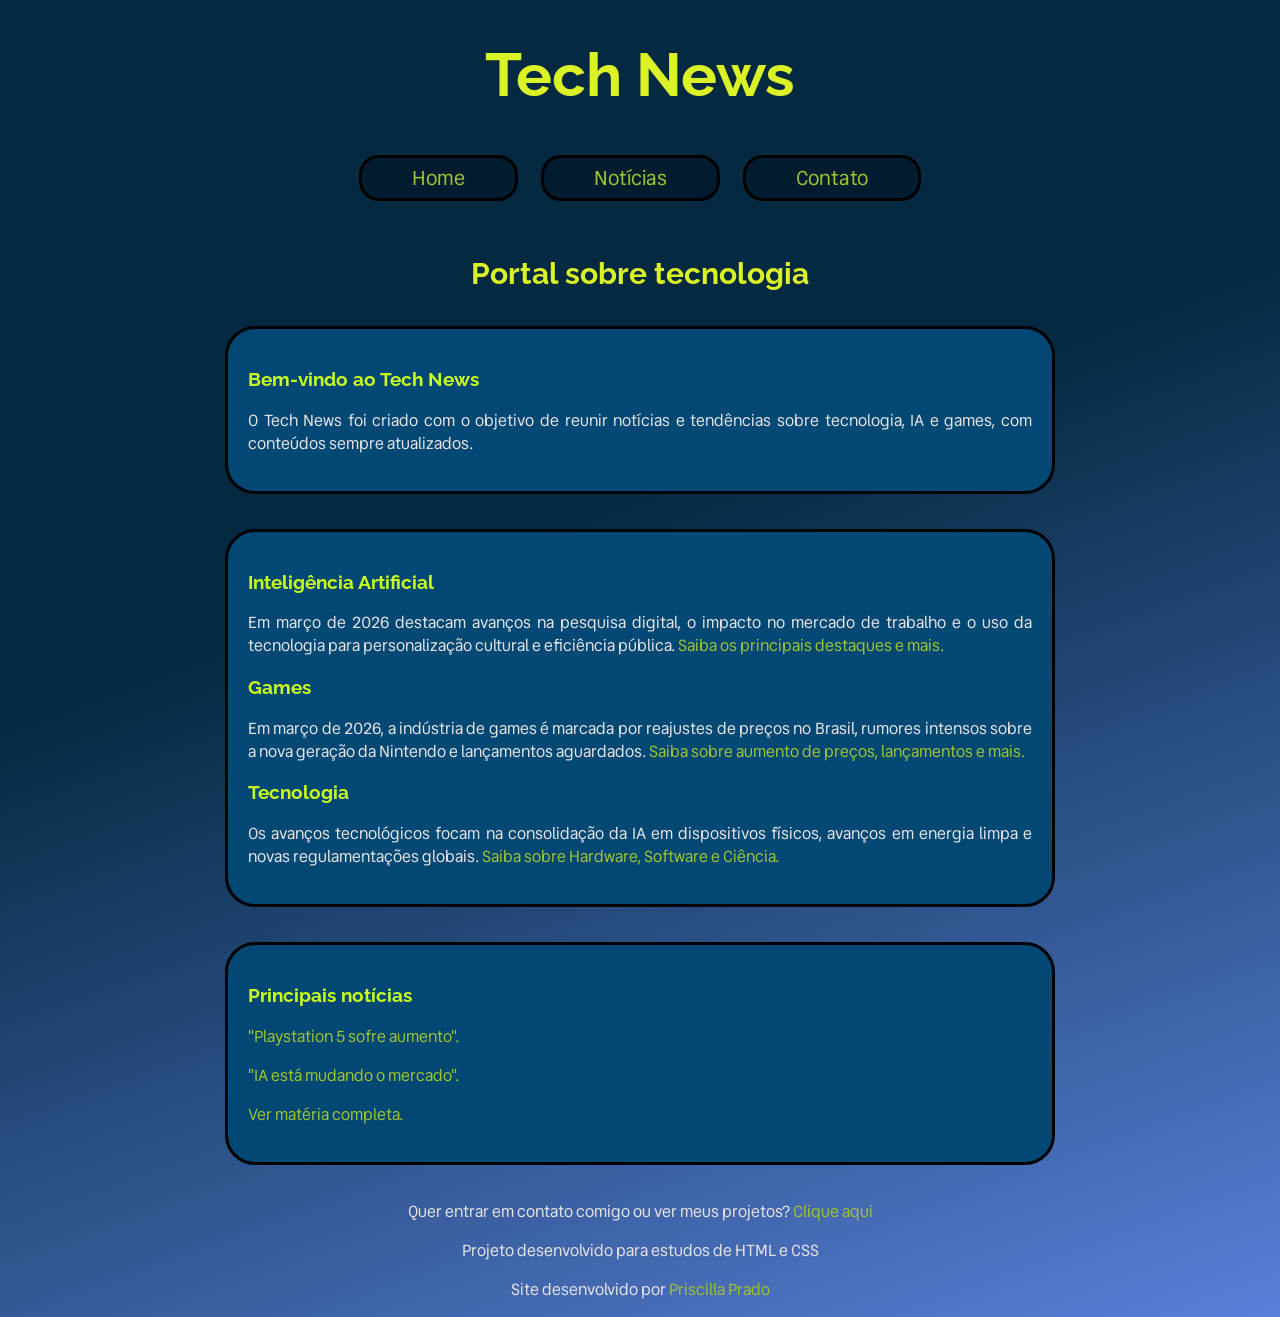
<file: index.html>
<!DOCTYPE html>
<html lang="pt-br">
<head>
    <meta charset="UTF-8">
    <meta name="viewport" content="width=device-width, initial-scale=1.0">
    <link rel="shortcut icon" href="favicon/favicon.png" type="image/png">
    <title>Home | Tech News</title>
    <link rel="stylesheet" href="style.css">
</head>
<body>
    <div class="container">
        <header>
            <h1 id="titulo">Tech News</h1>
            <nav id="menu">
                <a href="home.html">Home</a>
                <a href="noticias.html">Notícias</a>
                <a href="contato.html">Contato</a>
            </nav>
        </header>
        <main>
            <section>
                <h2 id="h2principal">Portal sobre tecnologia</h2>
                <article class="artigos">
                    <h3>Bem-vindo ao Tech News</h3>
                    <p>
                        O Tech News foi criado com o objetivo de reunir notícias e tendências sobre tecnologia, IA e games, com conteúdos sempre atualizados.
                    </p>
                </article>
            <section>
                <article class="artigos">
                    <h3>Inteligência Artificial</h3>
                    <p>
                        Em março de 2026 destacam avanços na pesquisa digital, o impacto no mercado de trabalho e o uso da tecnologia para personalização cultural e eficiência pública. <a href="noticias.html">Saiba os principais destaques e mais.</a>
                    </p>
                    <h3>Games</h3>
                    <p>
                        Em março de 2026, a indústria de games é marcada por reajustes de preços no Brasil, rumores intensos sobre a nova geração da Nintendo e lançamentos aguardados. <a href="noticias.html">Saiba sobre aumento de preços, lançamentos e mais.</a>
                    </p>
                    <h3>Tecnologia</h3>
                    <p>
                        Os avanços tecnológicos focam na consolidação da IA em dispositivos físicos, avanços em energia limpa e novas regulamentações globais. <a href="noticias.html">Saiba sobre Hardware, Software e Ciência.</a>
                    </p>
                </article>
            </section>
            <section>
                <article class="artigos">
                    <h3>Principais notícias</h3>
                    <p>
                        <a href="noticias.html">"Playstation 5 sofre aumento".</a>
                    </p>
                    <p>
                        <a href="noticias.html">"IA está mudando o mercado".</a>
                    </p>
                    <p>
                        <a href="noticias.html">Ver matéria completa.</a>
                    </p>
                </article>
            </section>
        </main>
        <footer>
            <p>
                Quer entrar em contato comigo ou ver meus projetos? <a href="contato.html">Clique aqui</a>
            </p>
            <p>
                Projeto desenvolvido para estudos de HTML e CSS
            </p>
            <p>
                Site desenvolvido por <a href="https://www.instagram.com/prado.pry/">Priscilla Prado</a>
            </p>
        </footer>
    </div>
</body>
</html>
</file>
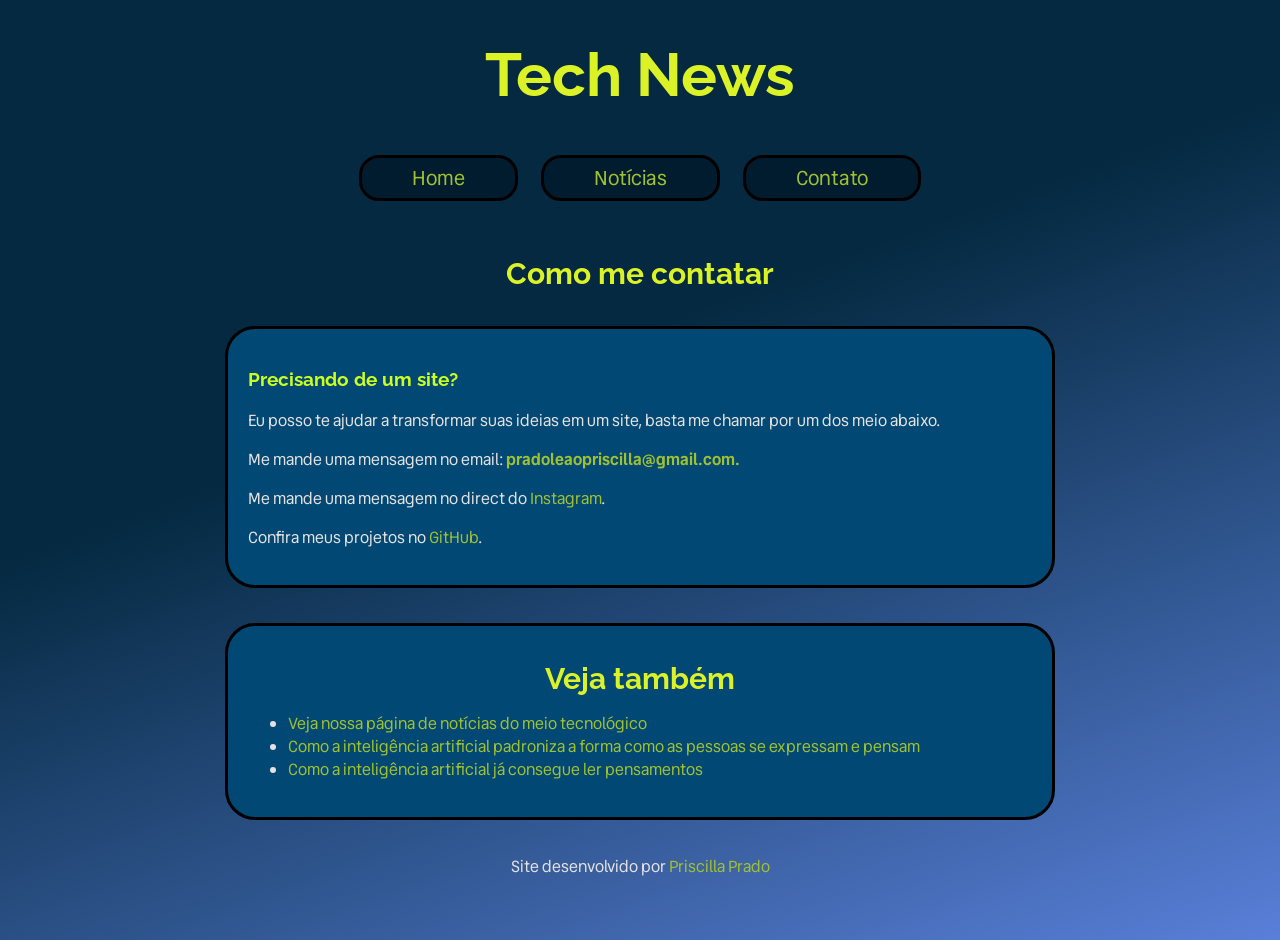
<file: contato.html>
<!DOCTYPE html>
<html lang="pt-br">
<head>
    <meta charset="UTF-8">
    <meta name="viewport" content="width=device-width, initial-scale=1.0">
    <link rel="shortcut icon" href="favicon/favicon.png" type="image/png">
    <title>Contato | Tech News</title>
    <link rel="stylesheet" href="style.css">
</head>
<body>
    <div class="container">
        <header>
            <h1 id="titulo">Tech News</h1>
            <nav id="menu">
                <a href="index.html">Home</a>
                <a href="noticias.html">Notícias</a>
                <a href="contato.html">Contato</a>
            </nav>
        </header>
        <main >
            <section>
                <h2 id="h2principal">Como me contatar</h2>
                <article class="artigos">
                    <h3>Precisando de um site?</h3>
                    <p>
                        Eu posso te ajudar a transformar suas ideias em um site, basta me chamar por um dos meio abaixo.
                    </p>
                    <p>
                        Me mande uma mensagem no email: <strong>pradoleaopriscilla@gmail.com.</strong>
                    </p>
                    <p>
                        Me mande uma mensagem no direct do <a href="https://www.instagram.com/prado.pry/" target="_blank">Instagram</a>.
                    </p>
                    <p>
                        Confira meus projetos no <a href="https://github.com/prado-priscilla">GitHub</a>.
                    </p>
                </article>
            </section>
            <aside>
                <h2>Veja também</h2>
                <ul>
                    <li>
                        <a href="noticias.html">Veja nossa página de notícias do meio tecnológico</a>
                    </li>
                    <li>
                        <a href="https://g1.globo.com/bemestar/blog/longevidade-modo-de-usar/post/2026/03/24/como-a-inteligencia-artificial-padroniza-a-forma-como-as-pessoas-se-expressam-e-pensam.ghtml" target="_blank">Como a inteligência artificial padroniza a forma como as pessoas se expressam e pensam</a>
                    </li>
                    <li>
                        <a href="https://g1.globo.com/inovacao/noticia/2026/03/22/como-a-inteligencia-artificial-ja-consegue-ler-pensamentos.ghtml" target="_blank">Como a inteligência artificial já consegue ler pensamentos</a>
                    </li>
                </ul>
            </aside>
        </main>
        <footer>
            <p>Site desenvolvido por <a href="https://www.instagram.com/prado.pry/">Priscilla Prado</a></p>
        </footer>
    </div>
</body>
</html>
</file>
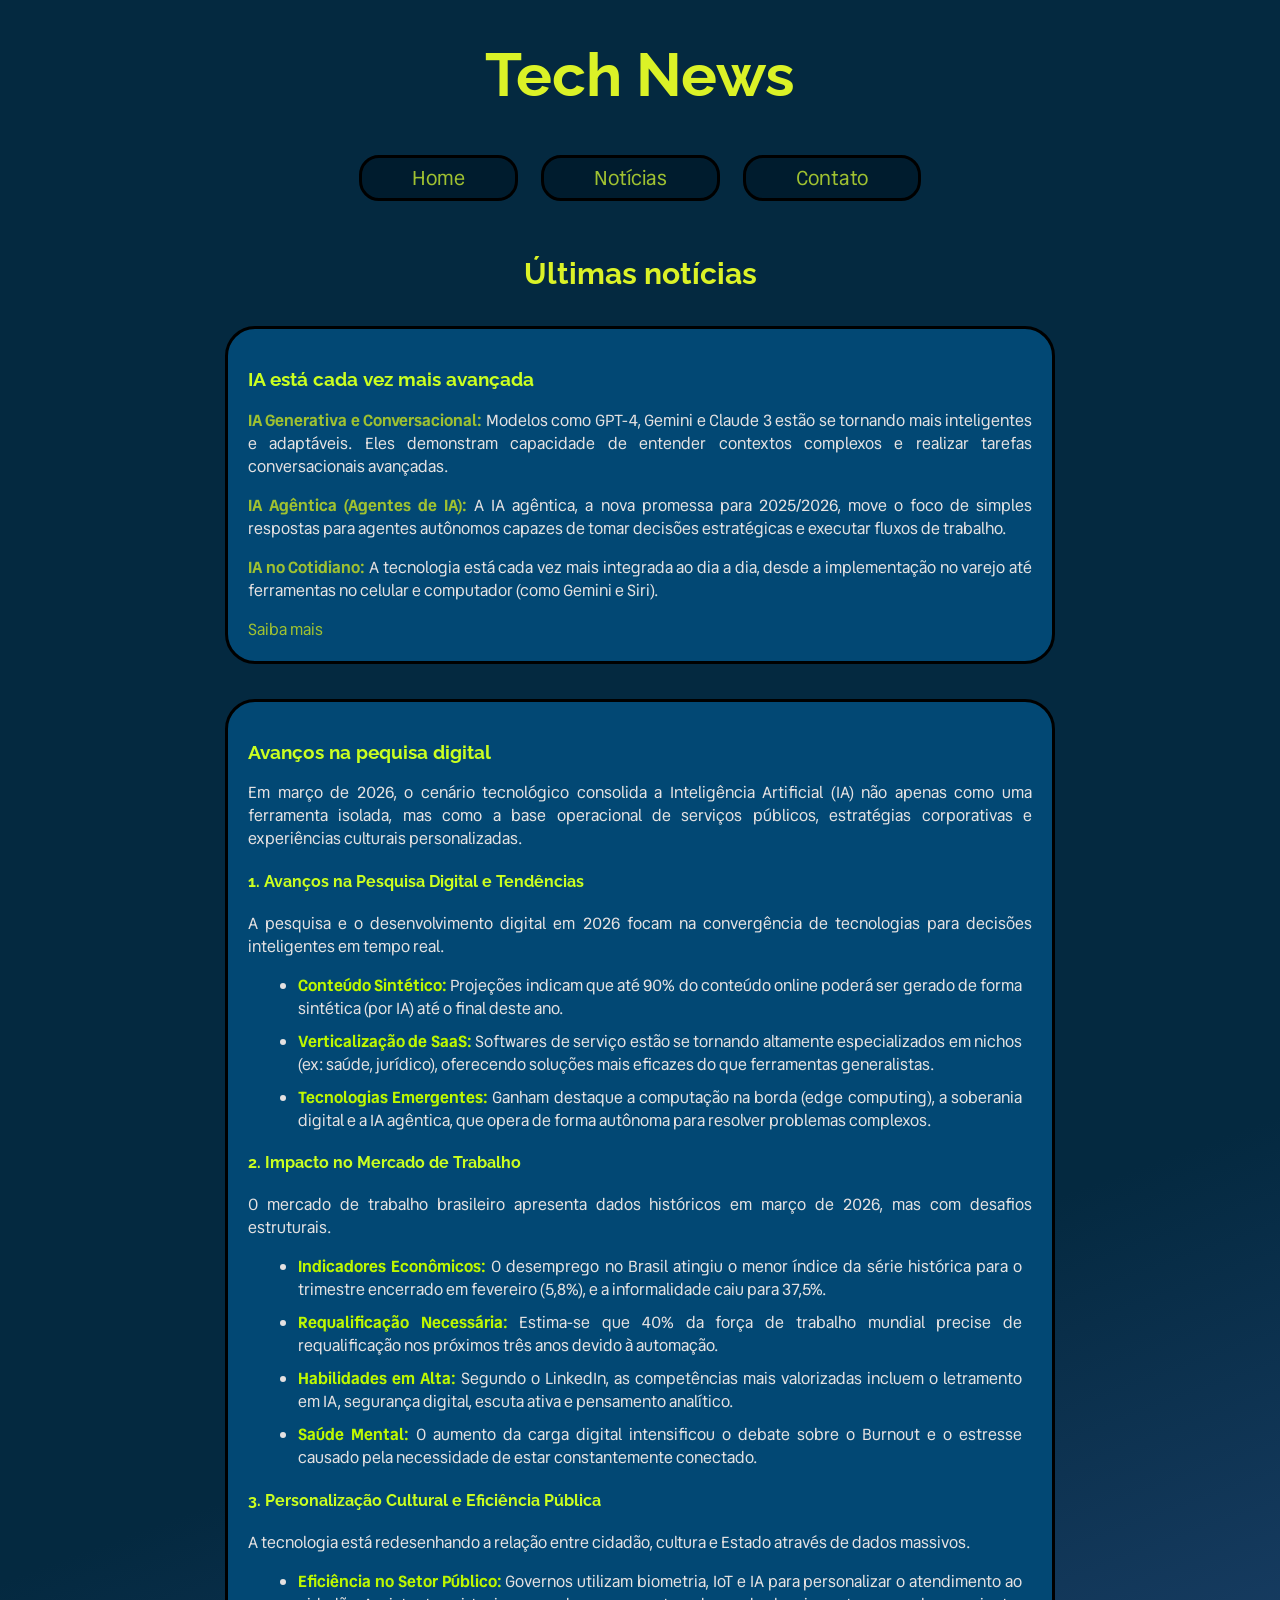
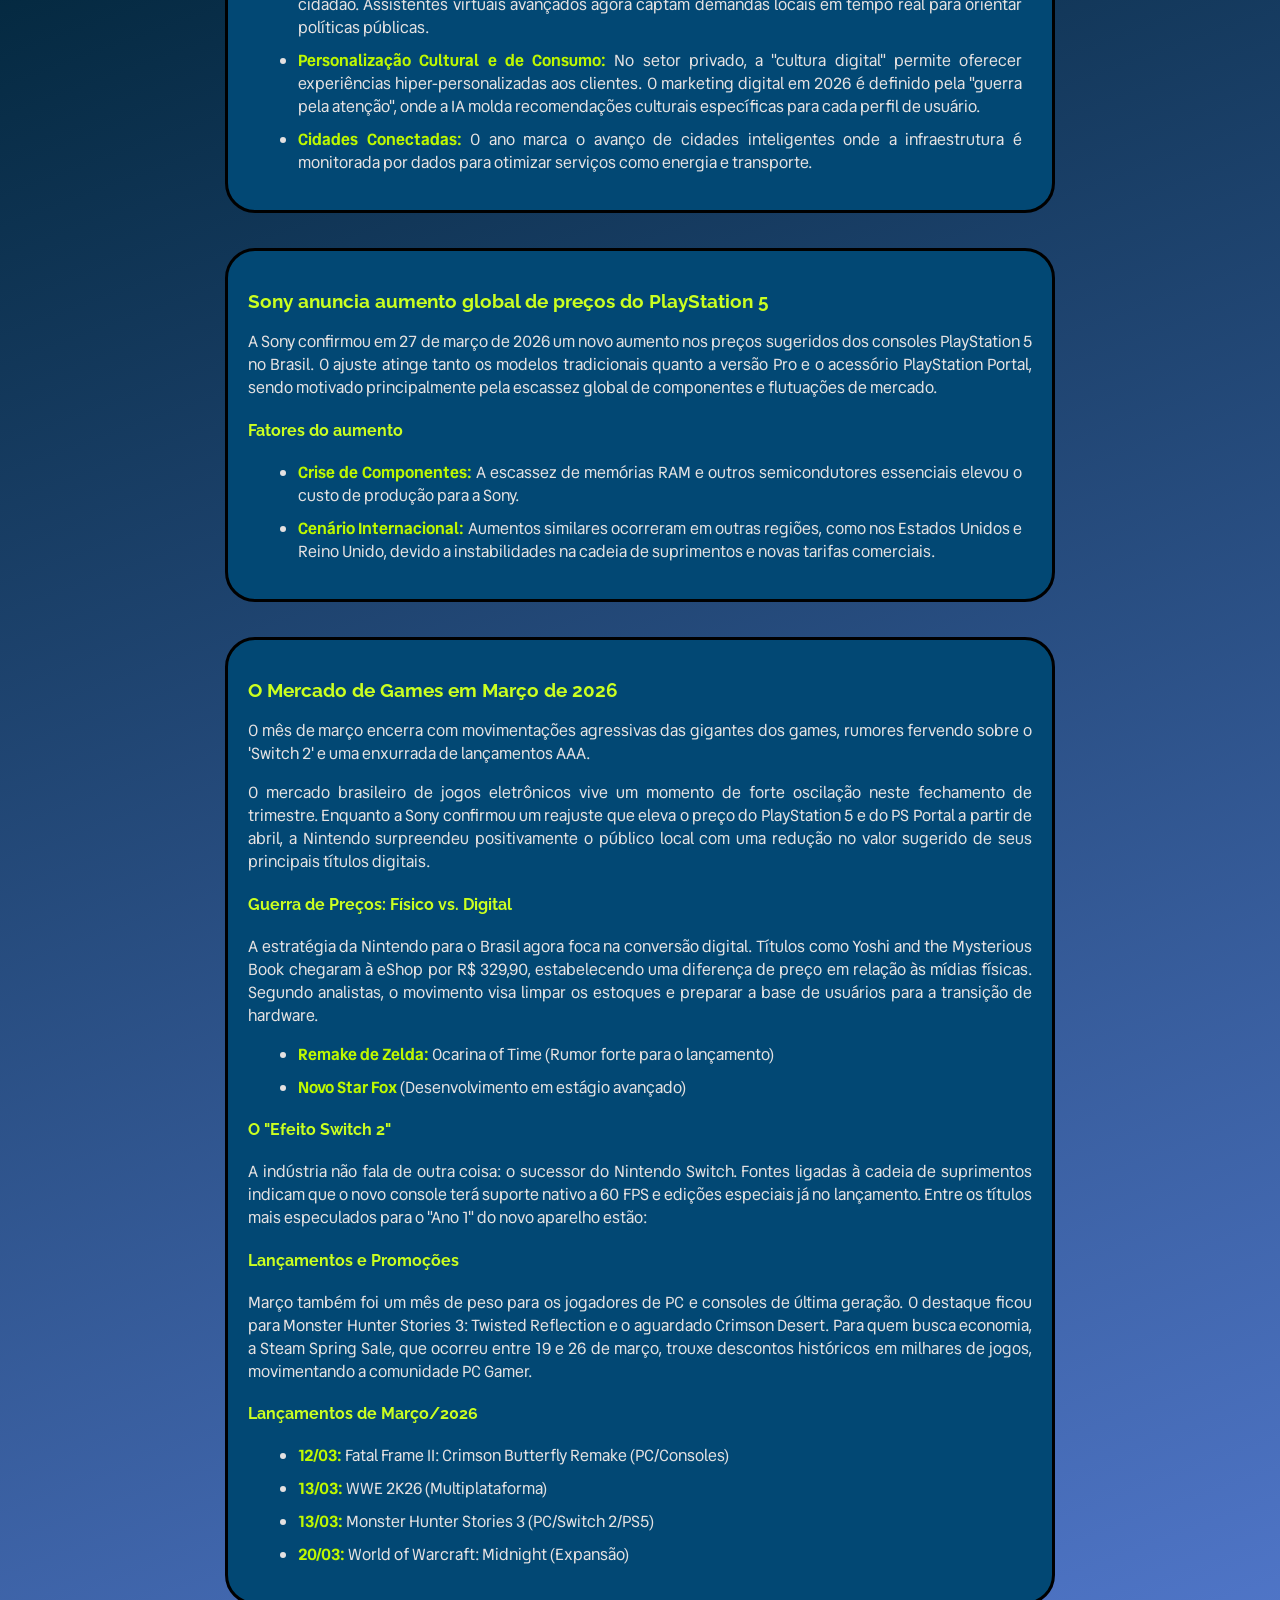
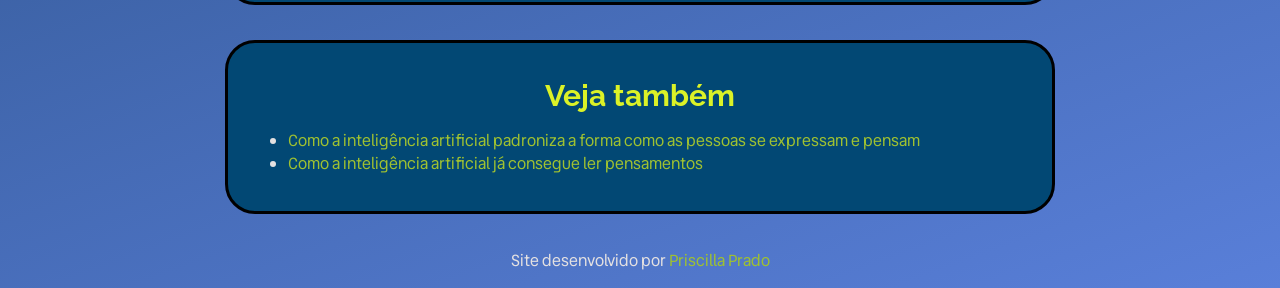
<file: noticias.html>
<!DOCTYPE html>
<html lang="pt-br">
<head>
    <meta charset="UTF-8">
    <meta name="viewport" content="width=device-width, initial-scale=1.0">
    <link rel="shortcut icon" href="favicon/favicon.png" type="image/png">
    <title>Notícias | Tech News</title>
    <link rel="stylesheet" href="style.css">
</head>
<body>
    <div class="container">
        <header>
            <h1 id="titulo">Tech News</h1>
            <nav id="menu">
                <a href="index.html">Home</a>
                <a href="noticias.html">Notícias</a>
                <a href="contato.html">Contato</a>
            </nav>
        </header>
        <main>
            <section>
                <h2 id="h2principal">Últimas notícias</h2>
                <article class="artigos">
                    <h3>IA está cada vez mais avançada</h3>
                    <p>
                        <strong>IA Generativa e Conversacional:</strong> Modelos como GPT-4, Gemini e Claude 3 estão se tornando mais inteligentes e adaptáveis. Eles demonstram capacidade de entender contextos complexos e realizar tarefas conversacionais avançadas.
                    </p>
                    <p>
                        <strong>IA Agêntica (Agentes de IA):</strong> A IA agêntica, a nova promessa para 2025/2026, move o foco de simples respostas para agentes autônomos capazes de tomar decisões estratégicas e executar fluxos de trabalho.
                    </p>
                    <p>
                        <strong>IA no Cotidiano:</strong> A tecnologia está cada vez mais integrada ao dia a dia, desde a implementação no varejo até ferramentas no celular e computador (como Gemini e Siri).
                    </p>
                    <a href="https://share.google/EMSXiHvzlUwY8k7Sp" target="_blank">Saiba mais</a>
                </article>
                <article class="artigos">
                    <h3>Avanços na pequisa digital</h3>
                    <p>
                        Em março de 2026, o cenário tecnológico consolida a Inteligência Artificial (IA) não apenas como uma ferramenta isolada, mas como a base operacional de serviços públicos, estratégias corporativas e experiências culturais personalizadas.
                    </p>
                    <h4>1. Avanços na Pesquisa Digital e Tendências</h4>
                    <p>
                        A pesquisa e o desenvolvimento digital em 2026 focam na convergência de tecnologias para decisões inteligentes em tempo real.
                    </p>
                    <ul>
                        <li class="lista">
                            <strong>Conteúdo Sintético:</strong> Projeções indicam que até 90% do conteúdo online poderá ser gerado de forma sintética (por IA) até o final deste ano.
                        </li>
                        <li class="lista">
                            <strong>Verticalização de SaaS:</strong> Softwares de serviço estão se tornando altamente especializados em nichos (ex: saúde, jurídico), oferecendo soluções mais eficazes do que ferramentas generalistas.
                        </li>
                        <li class="lista">
                            <strong>Tecnologias Emergentes:</strong> Ganham destaque a computação na borda (edge computing), a soberania digital e a IA agêntica, que opera de forma autônoma para resolver problemas complexos. 
                        </li>
                    </ul>
                    <h4>2. Impacto no Mercado de Trabalho</h4>
                    <p>
                        O mercado de trabalho brasileiro apresenta dados históricos em março de 2026, mas com desafios estruturais. 
                    </p>
                    <ul>
                        <li class="lista">
                            <strong>Indicadores Econômicos:</strong> O desemprego no Brasil atingiu o menor índice da série histórica para o trimestre encerrado em fevereiro (5,8%), e a informalidade caiu para 37,5%.
                        </li>
                        <li class="lista">
                            <strong>Requalificação Necessária:</strong> Estima-se que 40% da força de trabalho mundial precise de requalificação nos próximos três anos devido à automação.
                        </li>
                        <li class="lista">
                            <strong>Habilidades em Alta:</strong> Segundo o LinkedIn, as competências mais valorizadas incluem o letramento em IA, segurança digital, escuta ativa e pensamento analítico.
                        </li>
                        <li class="lista">
                            <strong>Saúde Mental:</strong> O aumento da carga digital intensificou o debate sobre o Burnout e o estresse causado pela necessidade de estar constantemente conectado.
                        </li>
                    </ul>
                    <h4>3. Personalização Cultural e Eficiência Pública</h4>
                    <p>
                        A tecnologia está redesenhando a relação entre cidadão, cultura e Estado através de dados massivos.
                    </p>
                    <ul>
                        <li class="lista">
                            <strong>Eficiência no Setor Público:</strong> Governos utilizam biometria, IoT e IA para personalizar o atendimento ao cidadão. Assistentes virtuais avançados agora captam demandas locais em tempo real para orientar políticas públicas.
                        </li>
                        <li class="lista">
                            <strong>Personalização Cultural e de Consumo:</strong> No setor privado, a "cultura digital" permite oferecer experiências hiper-personalizadas aos clientes. O marketing digital em 2026 é definido pela "guerra pela atenção", onde a IA molda recomendações culturais específicas para cada perfil de usuário.
                        </li>
                        <li class="lista">
                            <strong>Cidades Conectadas:</strong> O ano marca o avanço de cidades inteligentes onde a infraestrutura é monitorada por dados para otimizar serviços como energia e transporte.
                        </li>
                    </ul>
                </article>
                <article class="artigos">
                    <h3>Sony anuncia aumento global de preços do PlayStation 5</h3>
                    <p>
                        A Sony confirmou em 27 de março de 2026 um novo aumento nos preços sugeridos dos consoles PlayStation 5 no Brasil. O ajuste atinge tanto os modelos tradicionais quanto a versão Pro e o acessório PlayStation Portal, sendo motivado principalmente pela escassez global de componentes e flutuações de mercado.
                    </p>
                    <h4>Fatores do aumento</h4>
                    <ul>
                        <li class="lista">
                            <strong>Crise de Componentes:</strong> A escassez de memórias RAM e outros semicondutores essenciais elevou o custo de produção para a Sony.
                        </li>
                        <li class="lista">
                            <strong>Cenário Internacional:</strong> Aumentos similares ocorreram em outras regiões, como nos Estados Unidos e Reino Unido, devido a instabilidades na cadeia de suprimentos e novas tarifas comerciais.
                        </li>
                    </ul>
                </article>
                <article class="artigos">
                    <h3>O Mercado de Games em Março de 2026</h3>
                    <p>
                        O mês de março encerra com movimentações agressivas das gigantes dos games, rumores fervendo sobre o 'Switch 2' e uma enxurrada de lançamentos AAA.
                    </p>
                    <p>
                        O mercado brasileiro de jogos eletrônicos vive um momento de forte oscilação neste fechamento de trimestre. Enquanto a Sony confirmou um reajuste que eleva o preço do PlayStation 5 e do PS Portal a partir de abril, a Nintendo surpreendeu positivamente o público local com uma redução no valor sugerido de seus principais títulos digitais.
                    </p>
                    <h4>Guerra de Preços: Físico vs. Digital</h4>
                    <p>
                        A estratégia da Nintendo para o Brasil agora foca na conversão digital. Títulos como Yoshi and the Mysterious Book chegaram à eShop por R$ 329,90, estabelecendo uma diferença de preço em relação às mídias físicas. Segundo analistas, o movimento visa limpar os estoques e preparar a base de usuários para a transição de hardware.
                    </p>
                    <ul>
                        <li class="lista">
                            <strong>Remake de Zelda:</strong> Ocarina of Time (Rumor forte para o lançamento)
                        </li>
                        <li class="lista">
                            <strong>Novo Star Fox</strong> (Desenvolvimento em estágio avançado)
                        </li>
                    </ul>
                    <h4>O "Efeito Switch 2"</h4>
                    <p>
                        A indústria não fala de outra coisa: o sucessor do Nintendo Switch. Fontes ligadas à cadeia de suprimentos indicam que o novo console terá suporte nativo a 60 FPS e edições especiais já no lançamento. Entre os títulos mais especulados para o "Ano 1" do novo aparelho estão:
                    </p>
                    <h4>Lançamentos e Promoções</h4>
                    <p>
                        Março também foi um mês de peso para os jogadores de PC e consoles de última geração. O destaque ficou para Monster Hunter Stories 3: Twisted Reflection e o aguardado Crimson Desert. Para quem busca economia, a Steam Spring Sale, que ocorreu entre 19 e 26 de março, trouxe descontos históricos em milhares de jogos, movimentando a comunidade PC Gamer.
                    </p>
                    <h4>Lançamentos de Março/2026</h4>
                    <ul>
                        <li class="lista">
                            <strong>12/03:</strong> Fatal Frame II: Crimson Butterfly Remake (PC/Consoles)
                        </li>
                        <li class="lista">
                            <strong>13/03:</strong> WWE 2K26 (Multiplataforma)
                        </li>
                        <li class="lista">
                            <strong>13/03:</strong> Monster Hunter Stories 3 (PC/Switch 2/PS5)
                        </li>
                        <li class="lista">
                            <strong>20/03:</strong> World of Warcraft: Midnight (Expansão)
                        </li>
                    </ul>
                </article>
            </section>
            <aside>
                <h2>Veja também</h2>
                <ul>
                    <li>
                        <a href="https://g1.globo.com/bemestar/blog/longevidade-modo-de-usar/post/2026/03/24/como-a-inteligencia-artificial-padroniza-a-forma-como-as-pessoas-se-expressam-e-pensam.ghtml" target="_blank">Como a inteligência artificial padroniza a forma como as pessoas se expressam e pensam</a>
                    </li>
                    <li>
                        <a href="https://g1.globo.com/inovacao/noticia/2026/03/22/como-a-inteligencia-artificial-ja-consegue-ler-pensamentos.ghtml" target="_blank">Como a inteligência artificial já consegue ler pensamentos</a>
                    </li>
                </ul>
            </aside>
        </main>
        <footer>
            <p>Site desenvolvido por <a href="https://www.instagram.com/prado.pry/" target="_blank">Priscilla Prado</a></p>
        </footer>
    </div>
</body>
</html>
</file>
<file: style.css>
@charset "UTF-8";

@import url('https://fonts.googleapis.com/css2?family=Raleway:ital,wght@0,100..900;1,100..900&family=Work+Sans:ital,wght@0,100..900;1,100..900&display=swap');
@import url('https://fonts.googleapis.com/css2?family=Vend+Sans:ital,wght@0,300..700;1,300..700&display=swap');

body {
    font-family: "Vend Sans", sans-serif;
    background-image: linear-gradient(-200deg, #042940 40%, #597FD9);
    margin: 0;
    min-height: 100vh;
}

.container {
    max-width: 900px;
    margin: auto;
}

p {
    color: rgb(228, 225, 225);
}

strong {
    color: #bef800;
}

h1#titulo {
    font-family: "Raleway", sans-serif;
    font-size: 60px;
    text-align: center;
    color: #DBF227;

}


h2 {
    text-align: center;
    font-family: "Raleway", sans-serif;
    font-size: 30px;
    color: #DBF227;
    margin: 15px;
}

h2#h2principal {
    margin: 50px 10px 20px 10px;
}

h3 {
    font-family: "Raleway", sans-serif;
    color: #cbff20;
}

h4 {
    font-family: "Raleway", sans-serif;
    color: #cbff20;
}

a {
    text-decoration: none;
    color: #9FC131;
}

p > a:hover {
    text-decoration: underline;
    color: #DBF227;
}

li > a:hover {
    text-decoration: underline;
    color: #DBF227;
}

nav#menu {
    text-align: center;
}

#menu > a {
    display: inline-block;
    font-size: 20px;
    background-color: #001c2e;
    margin: 5px 10px;
    padding: 5px 50px;
    border: 3px solid black;
    border-radius: 20px;
    transition: 0.3s;
}

#menu > a:hover {
    color: #DBF227;
    background-color: #00111b;
}

#menu > a:active {
    color: #e1ff02;
    background-color: #01121d;
}

.artigos {
    text-align: justify;
    background-color: #024874;
    padding: 20px;
    border: 3px solid black;
    border-radius: 30px;
    margin: 35px;
}

article > a {
    text-decoration: none;
    color: #9FC131;
}

article > a:hover {
    text-decoration: underline;
    color: #DBF227;
}

ul {
    color: rgb(228, 225, 225);
}

aside {
    background-color: #024874;
    padding: 20px;
    border: 3px solid black;
    border-radius: 30px;
    margin: 35px;
}

.lista{
    margin: 10px;
}

footer {
    text-align: center;
    margin-top: 30px;
}

p > strong {
    color: #9FC131;
}

img {
    height: 30px;
}
</file>
